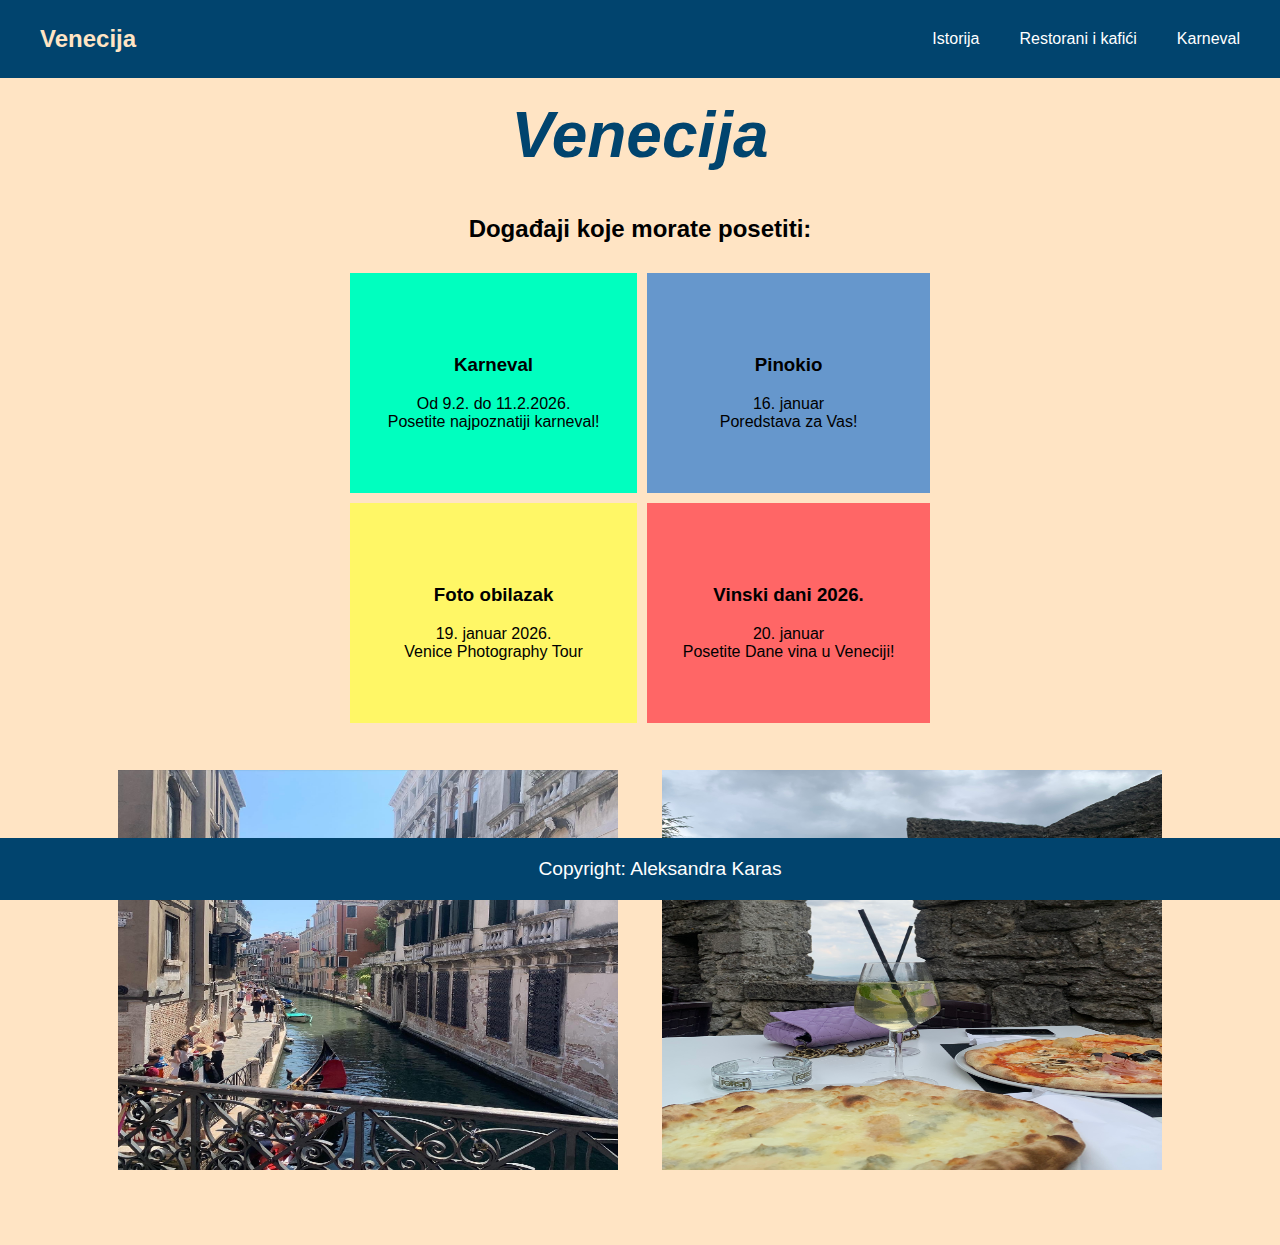
<file: index.html>
<!doctypehtml><html lang=en><meta charset=UTF-8><meta content="width=device-width,initial-scale=1"name=viewport><link href=img/favicon-16x16.png rel=icon sizes=16x16 type=image/png><link href=style.css rel=stylesheet><title>Venecija</title><meta content="Sajt o Veneciji sa najvažnijim događajima, karnevalima, foto obilascima i vinskim danima. 
      Informacije i preporuke za posetioce."name=description><meta content="Venecija, karneval, događaji, restoran i kafići, foto obilazak, vinski dani, putovanje, turistički vodič"name=keywords><meta content="Aleksandra Karas"name=author><meta content="Venecija – Grad kanala, umetnosti i tradicije"property=og:title><meta content="Otkrij Veneciju kroz karneval, događaje, foto obilazak i vinske dane.
      Vodič kroz jedan od najlepših gradova sveta."property=og:description><meta content=website property=og:type><meta content=https://alekskaras.github.io/venecija/ property=og:url><meta content=https://alekskaras.github.io/venecija/img/venecija.jpg property=og:image><header><div class=logo><a href=index.html class=active>Venecija</a></div><nav><ul><li><a href=istorija.html>Istorija</a><li><a href=restorani.html>Restorani i kafići</a><li><a href=karneval.html>Karneval</a><ul class=dropdown><li><a href=maske.html>Maske</a></ul></ul></nav></header><div id=fb-root></div><script async crossorigin=anonymous defer src="https://connect.facebook.net/en_US/sdk.js#xfbml=1&version=v24.0&appId=APP_ID"></script><div class=fb-like data-action=""data-href=https://developers.facebook.com/docs/plugins/ data-layout=""data-share=true data-size=""data-width=""></div><h1><strong>Venecija</strong></h1><h2 id=event>Događaji koje morate posetiti:</h2><table class=invisible-table><tr><td class=cell1><h3>Karneval</h3>Od 9.2. do 11.2.2026.<br>Posetite najpoznatiji karneval!<td class=cell2><h3>Pinokio</h3>16. januar<br>Poredstava za Vas!<tr><td class=cell3><h3>Foto obilazak</h3>19. januar 2026.<br>Venice Photography Tour<td class=cell4><h3>Vinski dani 2026.</h3>20. januar<br>Posetite Dane vina u Veneciji!</table><div class=image-container><a href=istorija.html><img alt=venecija class=imagesi src=img/slika2.JPG> </a><a href=restorani.html><img alt=hrana class=imagesi src=img/slika3.jpg></a><br><br><br><br></div><footer><p class=footer-text>Copyright: Aleksandra Karas</footer>
</file>
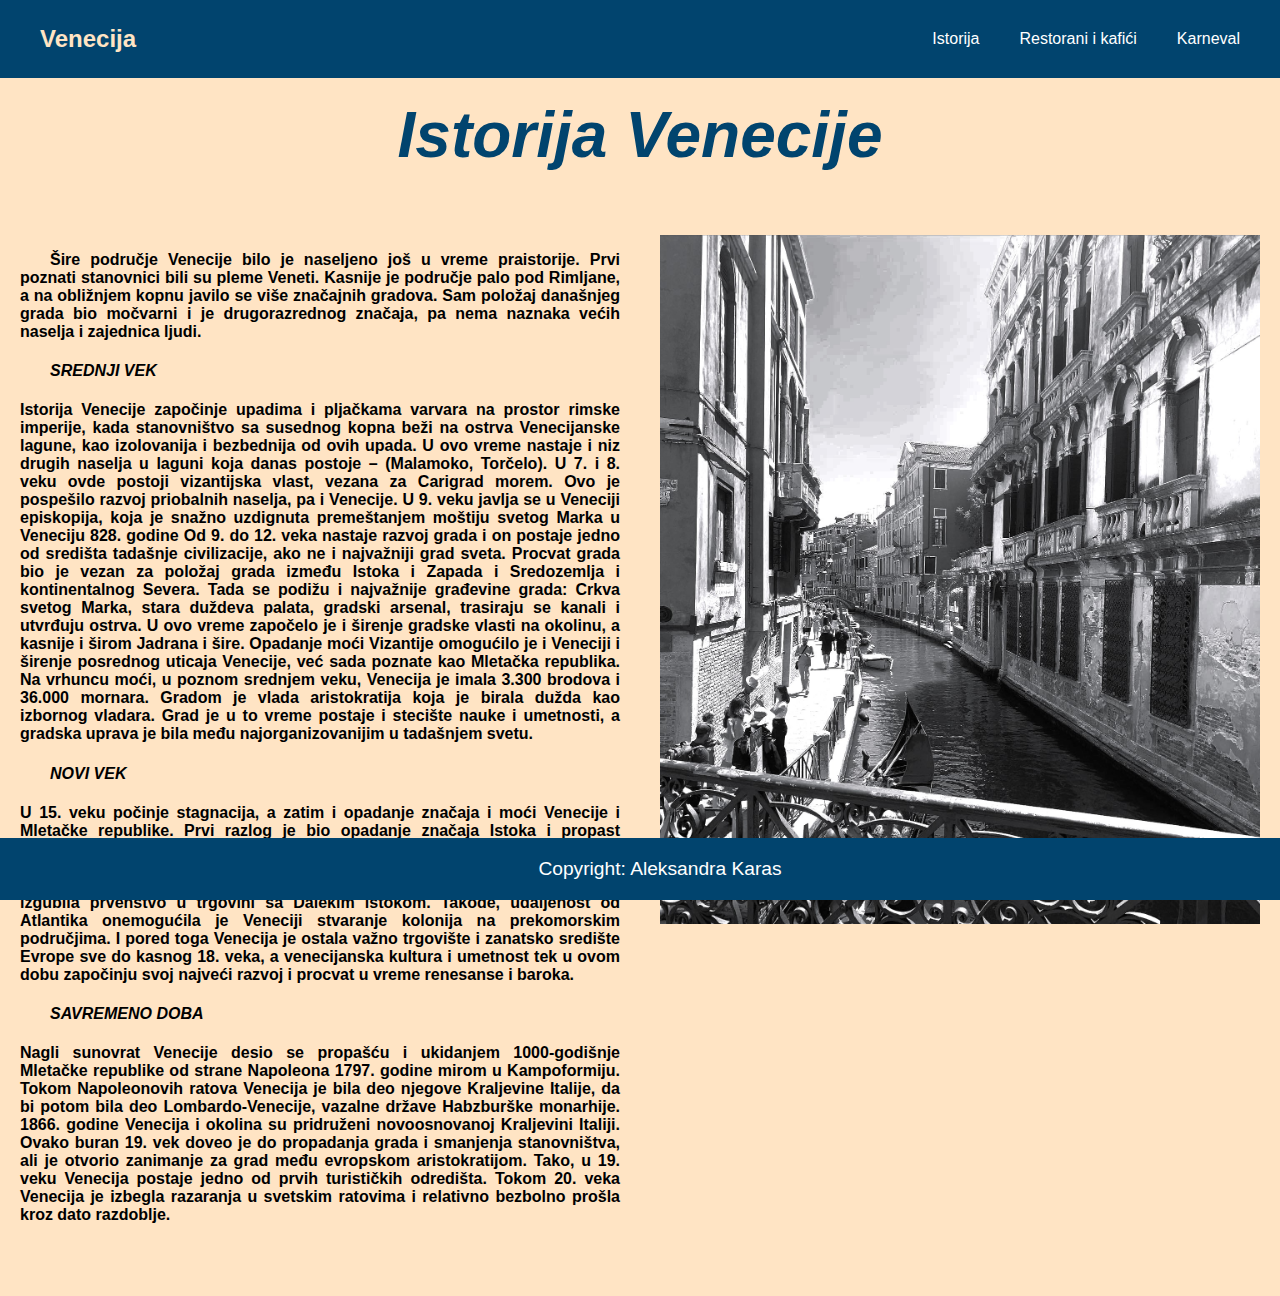
<file: istorija.html>
<!DOCTYPE html>
<html lang="en">
  <head>
    <meta charset="UTF-8" />
    <meta name="viewport" content="width=device-width, initial-scale=1.0" />
    <link rel="stylesheet" href="style.css" />
    <title>Venecija</title>
  </head>
  <body>
    <header>
      <div class="logo">
        <a href="index.html" class="active"> Venecija</a>
      </div>
      <nav>
        <ul>
          <li>
            <a href="istorija.html">Istorija</a>
          </li>
          <li><a href="restorani.html">Restorani i kafići</a></li>
          <li>
            <a href="karneval.html">Karneval</a>
            <ul class="dropdown">
              <li><a href="maske.html">Maske</a></li>
            </ul>
          </li>
        </ul>
      </nav>
    </header>
    <h1>Istorija Venecije</h1>
    <div class="page-content">
      <div class="text-section">
        <p>
          Šire područje Venecije bilo je naseljeno još u vreme praistorije. Prvi
          poznati stanovnici bili su pleme Veneti. Kasnije je područje palo pod
          Rimljane, a na obližnjem kopnu javilo se više značajnih gradova. Sam
          položaj današnjeg grada bio močvarni i je drugorazrednog značaja, pa
          nema naznaka većih naselja i zajednica ljudi.
          <h4><em>SREDNJI VEK</em></h4>
          Istorija
          Venecije započinje upadima i pljačkama varvara na prostor rimske
          imperije, kada stanovništvo sa susednog kopna beži na ostrva
          Venecijanske lagune, kao izolovanija i bezbednija od ovih upada. U ovo
          vreme nastaje i niz drugih naselja u laguni koja danas postoje –
          (Malamoko, Torčelo). U 7. i 8. veku ovde postoji vizantijska vlast,
          vezana za Carigrad morem. Ovo je pospešilo razvoj priobalnih naselja,
          pa i Venecije. U 9. veku javlja se u Veneciji episkopija, koja je
          snažno uzdignuta premeštanjem moštiju svetog Marka u Veneciju 828.
          godine Od 9. do 12. veka nastaje razvoj grada i on postaje jedno od
          središta tadašnje civilizacije, ako ne i najvažniji grad sveta.
          Procvat grada bio je vezan za položaj grada između Istoka i Zapada i
          Sredozemlja i kontinentalnog Severa. Tada se podižu i najvažnije
          građevine grada: Crkva svetog Marka, stara duždeva palata, gradski
          arsenal, trasiraju se kanali i utvrđuju ostrva. U ovo vreme započelo
          je i širenje gradske vlasti na okolinu, a kasnije i širom Jadrana i
          šire. Opadanje moći Vizantije omogućilo je i Veneciji i širenje
          posrednog uticaja Venecije, već sada poznate kao Mletačka republika.
          Na vrhuncu moći, u poznom srednjem veku, Venecija je imala 3.300
          brodova i 36.000 mornara. Gradom je vlada aristokratija koja je birala
          dužda kao izbornog vladara. Grad je u to vreme postaje i stecište
          nauke i umetnosti, a gradska uprava je bila među najorganizovanijim u
          tadašnjem svetu.
          <h4><em>NOVI VEK </em></h4> U 15. veku počinje stagnacija, a zatim i
          opadanje značaja i moći Venecije i Mletačke republike. Prvi razlog je
          bio opadanje značaja Istoka i propast Vizantije. Novouspostavljena
          vlast Osmanlija na Balkanu nije bila blagonaklona, što je uticalo na
          znatno opadanje trgovine. Drugi razlog je pronalazak puteva ka Istoku
          preko Atlantika i oko Afrike, čime je Venecija izgubila prvenstvo u
          trgovini sa Dalekim istokom. Takođe, udaljenost od Atlantika
          onemogućila je Veneciji stvaranje kolonija na prekomorskim područjima.
          I pored toga Venecija je ostala važno trgovište i zanatsko središte
          Evrope sve do kasnog 18. veka, a venecijanska kultura i umetnost tek u
          ovom dobu započinju svoj najveći razvoj i procvat u vreme renesanse i
          baroka. <h4><em>SAVREMENO DOBA</em></h4> Nagli sunovrat Venecije desio se propašću i
          ukidanjem 1000-godišnje Mletačke republike od strane Napoleona 1797.
          godine mirom u Kampoformiju. Tokom Napoleonovih ratova Venecija je
          bila deo njegove Kraljevine Italije, da bi potom bila deo
          Lombardo-Venecije, vazalne države Habzburške monarhije. 1866. godine
          Venecija i okolina su pridruženi novoosnovanoj Kraljevini Italiji.
          Ovako buran 19. vek doveo je do propadanja grada i smanjenja
          stanovništva, ali je otvorio zanimanje za grad među evropskom
          aristokratijom. Tako, u 19. veku Venecija postaje jedno od prvih
          turističkih odredišta. Tokom 20. veka Venecija je izbegla razaranja u
          svetskim ratovima i relativno bezbolno prošla kroz dato razdoblje.
        </p><br><br>
      </div>
      <div class="image-section">
        <img src="img/slika12.JPG" alt="Istorija" class="history" />
      </div>
    </div>
    <footer>
        <p class="footer-text">Copyright: Aleksandra Karas</p>
    </footer>
  </body>
</html>
</file>
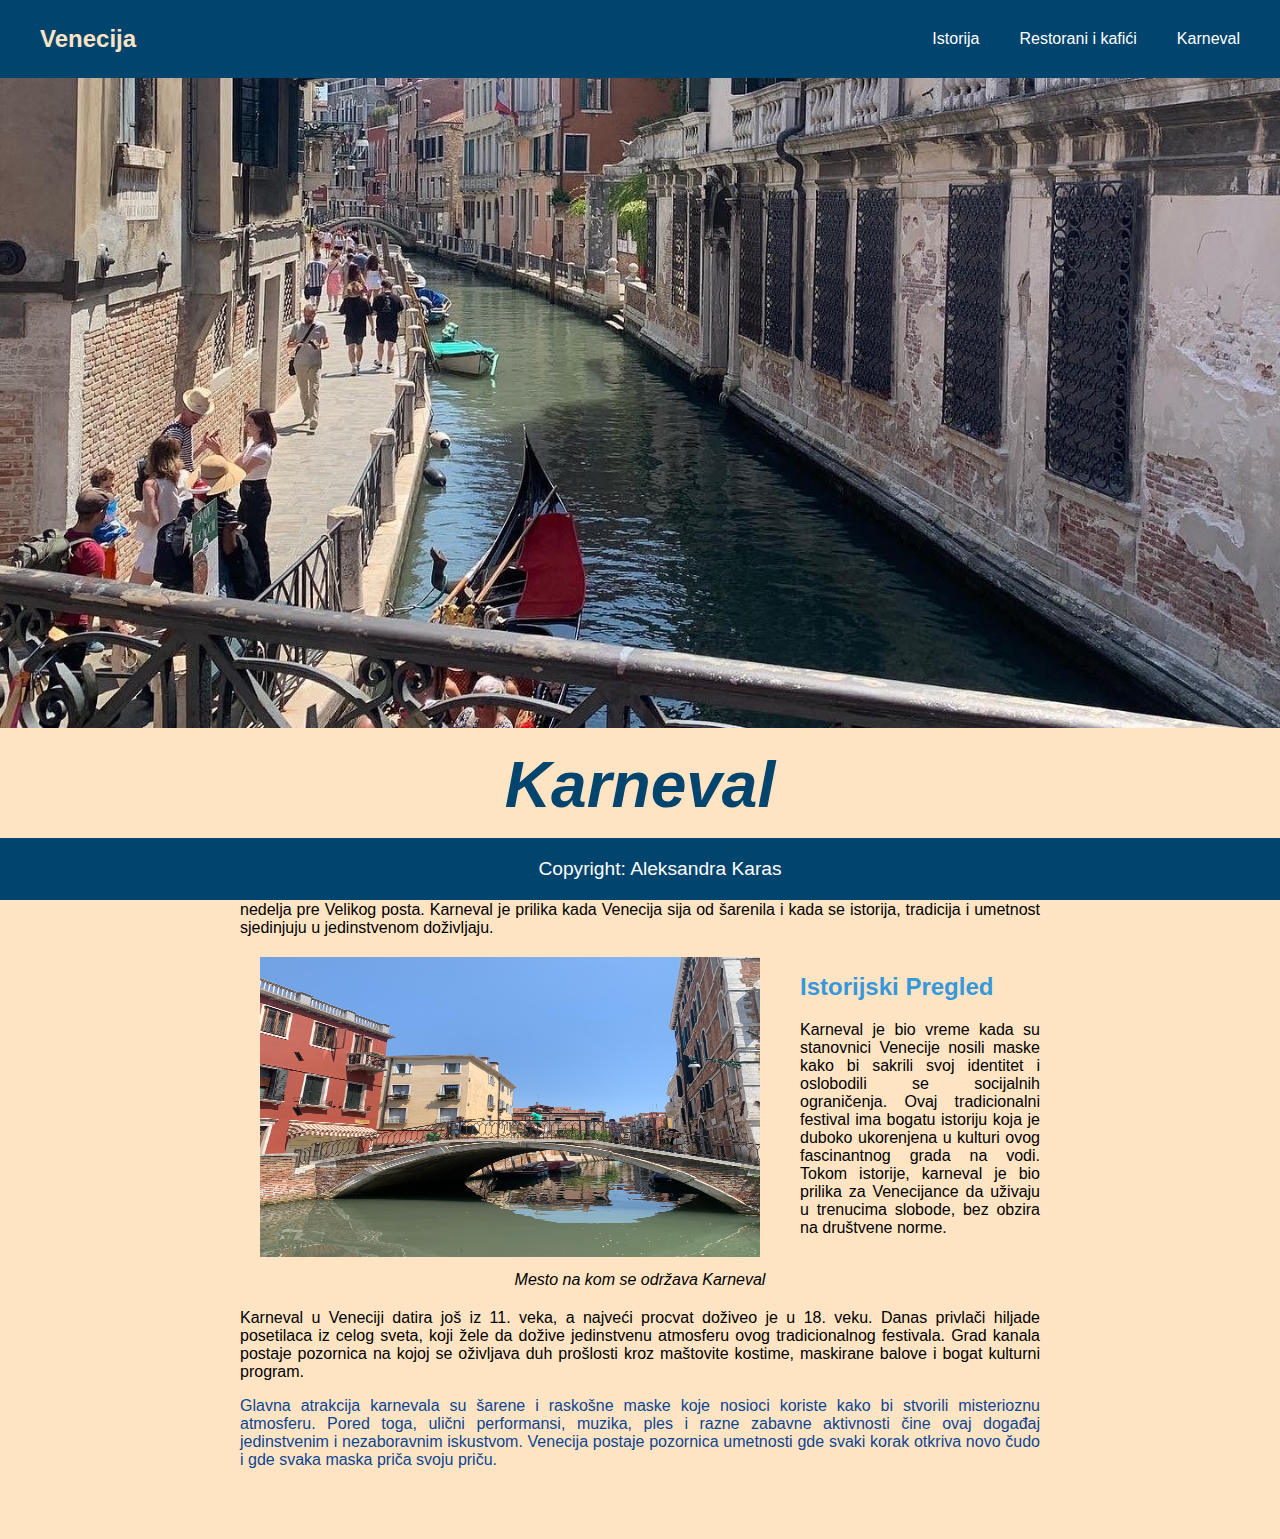
<file: karneval.html>
<!DOCTYPE html>
<html lang="en">
  <head>
    <meta charset="UTF-8" />
    <meta name="viewport" content="width=device-width, initial-scale=1.0" />
    <link rel="stylesheet" href="style.css" />
    <title>Venecija</title>
  </head>
  <body>
    <header>
      <div class="logo">
        <a href="index.html" class="active"> Venecija</a>
      </div>
      <nav>
        <ul>
          <li>
            <a href="istorija.html">Istorija</a>
          </li>
          <li><a href="restorani.html">Restorani i kafići</a></li>
          <li>
            <a href="karneval.html">Karneval</a>
            <ul class="dropdown">
              <li><a href="maske.html">Maske</a></li>
            </ul>
          </li>
        </ul>
      </nav>
    </header>
    <div class="hero-images"></div>
    <h1>Karneval</h1>
    <section class="karneval">
      <article>
        <p>
          Venecijanski karneval, poznat i kao "Carnevale di Venezia," jedan je
          od najpoznatijih i najlepših karnevala na svetu. Ovaj spektakl boja,
          kostima, muzike i veselja tradicionalno se održava u Veneciji,
          Italija, tokom nekoliko nedelja pre Velikog posta. Karneval je prilika
          kada Venecija sija od šarenila i kada se istorija, tradicija i
          umetnost sjedinjuju u jedinstvenom doživljaju.
        </p>
        <aside>
          <h2>Istorijski Pregled</h2>
          <p>
            Karneval je bio vreme kada su stanovnici Venecije nosili maske kako
            bi sakrili svoj identitet i oslobodili se socijalnih ograničenja.
            Ovaj tradicionalni festival ima bogatu istoriju koja je duboko
            ukorenjena u kulturi ovog fascinantnog grada na vodi. Tokom
            istorije, karneval je bio prilika za Venecijance da uživaju u
            trenucima slobode, bez obzira na društvene norme.
          </p>
        </aside>
        <figure>
          <img src="img/slika8.jpg" alt="mesto karnevala" id="karneval" />
          <figcaption>Mesto na kom se održava Karneval</figcaption>
        </figure>

        <p>
          Karneval u Veneciji datira još iz 11. veka, a najveći procvat doživeo
          je u 18. veku. Danas privlači hiljade posetilaca iz celog sveta, koji
          žele da dožive jedinstvenu atmosferu ovog tradicionalnog festivala.
          Grad kanala postaje pozornica na kojoj se oživljava duh prošlosti kroz
          maštovite kostime, maskirane balove i bogat kulturni program.
        </p>

        <p style="float: none; color: rgb(13, 68, 146)">
          Glavna atrakcija karnevala su šarene i raskošne maske koje nosioci
          koriste kako bi stvorili misterioznu atmosferu. Pored toga, ulični
          performansi, muzika, ples i razne zabavne aktivnosti čine ovaj događaj
          jedinstvenim i nezaboravnim iskustvom. Venecija postaje pozornica
          umetnosti gde svaki korak otkriva novo čudo i gde svaka maska priča
          svoju priču.
        </p>
      </article>
    </section>
    <br /><br /><br />
    <footer>
         <p class="footer-text">Copyright: Aleksandra Karas</p>
    </footer>
  </body>
</html>
</file>
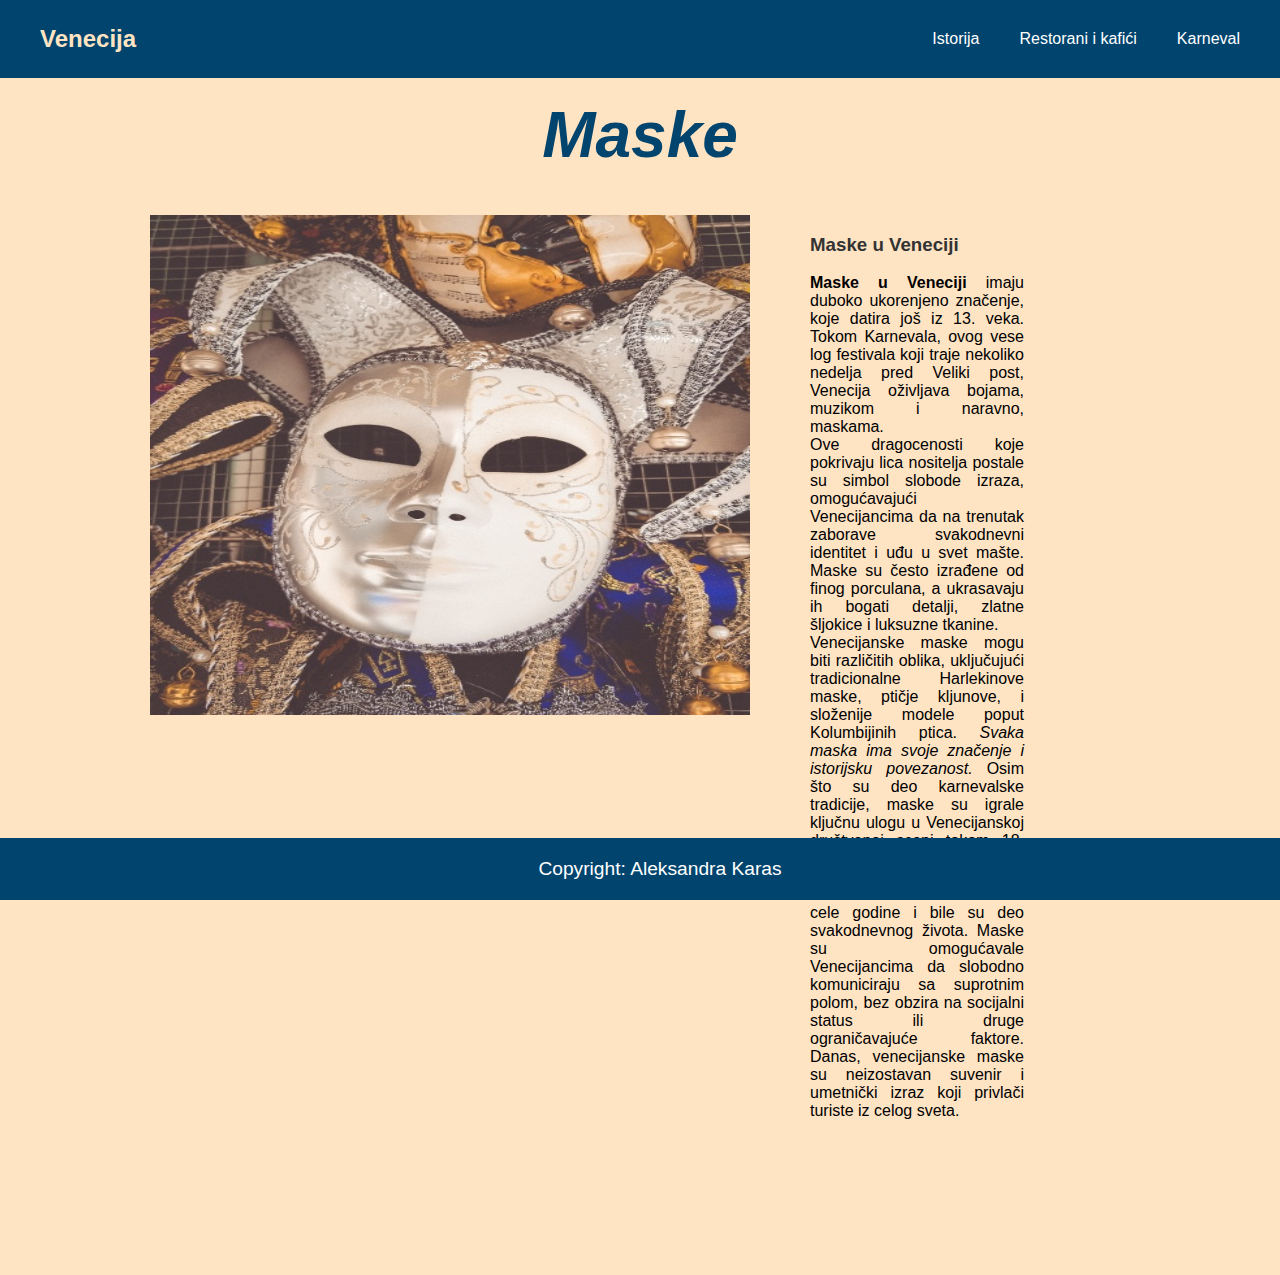
<file: maske.html>
<!DOCTYPE html>
<html lang="en">
  <head>
    <meta charset="UTF-8" />
    <meta name="viewport" content="width=device-width, initial-scale=1.0" />
    <link rel="stylesheet" href="style.css" />
    <title>Venecija</title>
  </head>
  <body>
    <header>
      <div class="logo">
        <a href="index.html" class="active"> Venecija</a>
      </div>
      <nav>
        <ul>
          <li>
            <a href="istorija.html">Istorija</a>
          </li>
          <li><a href="restorani.html">Restorani i kafići</a></li>
          <li>
            <a href="karneval.html">Karneval</a>
            <ul class="dropdown">
              <li><a href="maske.html">Maske</a></li>
            </ul>
          </li>
        </ul>
      </nav>
    </header>
    <h1>Maske</h1>
    <div class="maske">
      <div class="imgs">
        <img src="img/slika18.jpg" alt="Maska" class="mimg" />
      </div>
      <div class="text">
        <h3 id="maska">Maske u Veneciji</h3>
        <p>
          <strong>Maske u Veneciji</strong> imaju duboko ukorenjeno značenje,
          koje datira još iz 13. veka. Tokom Karnevala, ovog vese log festivala
          koji traje nekoliko nedelja pred Veliki post, Venecija oživljava
          bojama, muzikom i naravno, maskama. <br />
          Ove dragocenosti koje pokrivaju lica nositelja postale su simbol
          slobode izraza, omogućavajući Venecijancima da na trenutak zaborave
          svakodnevni identitet i uđu u svet mašte. Maske su često izrađene od
          finog porculana, a ukrasavaju ih bogati detalji, zlatne šljokice i
          luksuzne tkanine.
          <br />Venecijanske maske mogu biti različitih oblika, uključujući
          tradicionalne Harlekinove maske, ptičje kljunove, i složenije modele
          poput Kolumbijinih ptica.<em>
            Svaka maska ima svoje značenje i istorijsku povezanost.</em
          >
          Osim što su deo karnevalske tradicije, maske su igrale ključnu ulogu u
          Venecijanskoj društvenoj sceni tokom 18. veka. Na vrhuncu
          popularnosti, venecijanske maske su bile nošene tokom cele godine i
          bile su deo svakodnevnog života. Maske su omogućavale Venecijancima da
          slobodno komuniciraju sa suprotnim polom, bez obzira na socijalni
          status ili druge ograničavajuće faktore. Danas, venecijanske maske su
          neizostavan suvenir i umetnički izraz koji privlači turiste iz celog
          sveta.
        </p>
      </div>
    </div>
    <br /><br />
    <footer>
        <p class="footer-text">Copyright: Aleksandra Karas</p>
    </footer>
  </body>
</html>
</file>
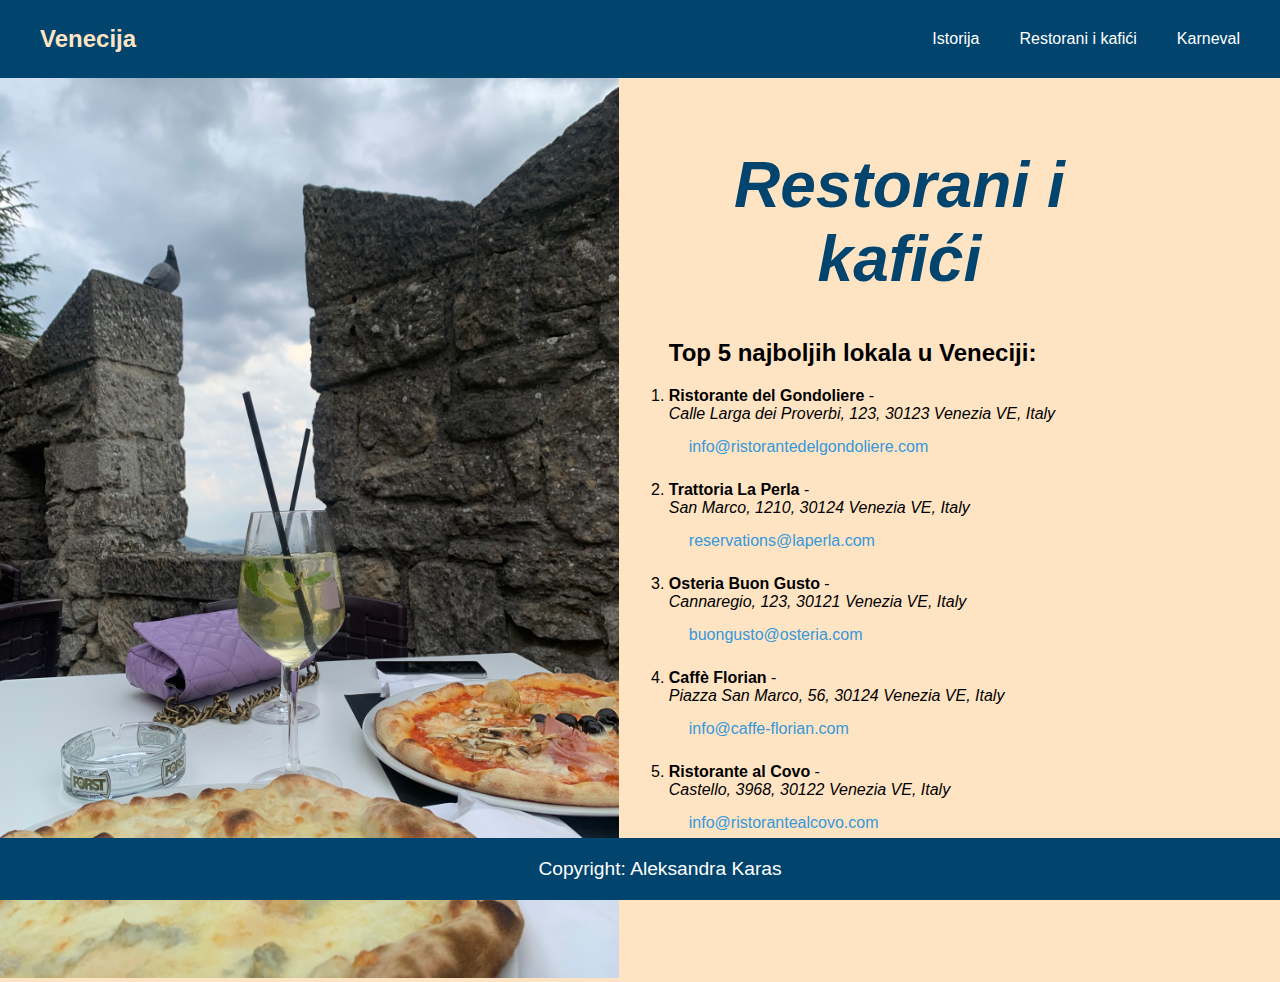
<file: restorani.html>
<!DOCTYPE html>
<html lang="en">
  <head>
    <meta charset="UTF-8" />
    <meta name="viewport" content="width=device-width, initial-scale=1.0" />
    <link rel="stylesheet" href="style.css" />
    <title>Venecija</title>
  </head>
  <body>
  <header>
      <div class="logo">
        <a href="index.html" class="active"> Venecija</a>
      </div>
      <nav>
        <ul>
          <li>
            <a href="istorija.html">Istorija</a>
          </li>
          <li><a href="restorani.html">Restorani i kafići</a></li>
          <li>
            <a href="karneval.html">Karneval</a>
            <ul class="dropdown">
              <li><a href="maske.html">Maske</a></li>
            </ul>
          </li>
        </ul>
      </nav>
    </header>
    <div class="main-content">
      <div class="left-section">
        <img src="img/slika3.jpg" alt="gondola" />
      </div>
      <div class="right-section">
        <h1 id="restoran">Restorani i kafići</h1>
        <h2>Top 5 najboljih lokala u Veneciji:</h2>
        <section class="top-places">
          <ol>
            <li>
              <strong>Ristorante del Gondoliere</strong> -
              <address>
                Calle Larga dei Proverbi, 123, 30123 Venezia VE, Italy
              </address>
              <a href="mailto:info@ristorantedelgondoliere.com"
                >info@ristorantedelgondoliere.com</a
              >
            </li>
            <li>
              <strong>Trattoria La Perla</strong> -
              <address>San Marco, 1210, 30124 Venezia VE, Italy</address>
              <a href="mailto:reservations@laperla.com"
                >reservations@laperla.com</a
              >
            </li>
            <li>
              <strong>Osteria Buon Gusto</strong> -
              <address>Cannaregio, 123, 30121 Venezia VE, Italy</address>
              <a href="mailto:buongusto@osteria.com">buongusto@osteria.com</a>
            </li>
            <li>
              <strong>Caffè Florian</strong> -
              <address>Piazza San Marco, 56, 30124 Venezia VE, Italy</address>
              <a href="mailto:info@caffe-florian.com">info@caffe-florian.com</a>
            </li>
            <li>
              <strong>Ristorante al Covo</strong> -
              <address>Castello, 3968, 30122 Venezia VE, Italy</address>
              <a href="mailto:info@ristorantealcovo.com"
                >info@ristorantealcovo.com</a
              >
            </li>
          </ol>
        </section>
      </div>
    </div>
    <footer>
        <p class="footer-text">Copyright: Aleksandra Karas</p>
    </footer>
  </body>
</html>
</file>
<file: style.css>
body {
  margin: 0;
  font-family: 'Arial', sans-serif;
  background-color: bisque;
}

header {
  background-color: #01446e;
  padding: 10px 0;
  display: flex;
  justify-content: space-between;
  align-items: center;
}

.logo {
  color: #fff;
  font-size: 1.5em;
  font-weight: bold;
  margin-left: 20px;
}
a:active,
a.active {
  color: bisque;
}
nav {
  margin-right: 20px;
}

ul {
  list-style: none;
  margin: 0;
  padding: 0;
  display: flex;
}

li {
  position: relative;
}

a {
  display: block;
  padding: 15px 20px;
  text-decoration: none;
  color: #fff;
}
a:hover {
  color: bisque;
}
.dropdown {
  display: none;
  position: absolute;
  top: 100%;
  left: 0;
  background-color: #01446e;
  box-shadow: 0 2px 5px rgba(0, 0, 0, 0.2);
}

li:hover .dropdown {
  display: block;
}
h1 {
  text-align: center;
  margin-top: 20px;
  font-size: 4em;
  font-family: 'Segoe UI', Tahoma, Geneva, Verdana, sans-serif;
  font-style: italic;
  color: #01446e;
}
#event {
  text-align: center;
}

.invisible-table {
  width: 97%;
  max-width: 600px;
  margin: 0 auto;
  border-spacing: 10px;
  border-collapse: separate;
}

td {
  width: 400px;
  height: 200px;
  padding: 10px;
  text-align: center;
  border: none;
}

.cell1 {
  background-color: #00ffbf;
}

.cell2 {
  background-color: #6697cc;
}

.cell3 {
  background-color: #fff766;
}

.cell4 {
  background-color: #ff6666;
}

.imagesi {
  width: 500px;
  height: 400px;
  display: block;
}
.image-container {
  text-align: center;
  margin-top: 20px;
}

.image-container a {
  display: inline-block;
  margin: 2px;
}

footer {
  background-color: #01446e;
  color: #fff;
  padding: 20px;
  text-align: center;
  position: fixed;
  bottom: 0;
  left: 0;
  width: 100%;
}

.footer-text {
  margin: 0;
  font-size: 1.2em;
}
.page-content {
  display: flex;
}

.text-section {
  flex: 1;
  padding: 20px;
  text-indent: 5%;
  font-weight: 600;
  font-variant: normal;
  text-decoration: solid;
  text-align: justify;
}

.image-section {
  flex: 1;
  padding: 20px;
}

.history {
  max-width: 100%;
  height: auto;
}
.architecture {
  width: 60vw;
  margin: 5vh auto;
  color: rgb(0, 0, 0);
  padding: 10px;
  text-align: justify;
}

.highlight-text {
  text-transform: uppercase;
  font-weight: bold;
  text-shadow: 2px 2px 2px rgba(0, 0, 0, 0.8);
}

.italic-text {
  font-style: italic;
}

.image-div {
  text-align: center;
  margin-top: 20px;
}

.image-link {
  display: inline-block;
  margin: 10px;
  text-decoration: none;
  color: rgb(0, 0, 0);
  font-size: 1.5em;
}

.image-link img {
  width: 400px;
  height: 300px;
}

.image-link p {
  margin: 0;
}

.content {
  display: flex;
  justify-content: space-between;
  align-items: flex-start;
  padding: 20px;
}

.trgovi-list {
  width: 20%;
}

.trgovi-descriptions {
  width: 50%;
}

.trgovi-images {
  width: 30%;
  text-align: center;
}

.trgovi-descriptions h3 {
  color: #333;
}

.trgovi-images img {
  width: 100%;
  height: auto;
}

.trgovi-list ol {
  list-style-type: none;
  padding: 0;
}

.trgovi-list li {
  margin-bottom: 10px;
}

.trgovi-descriptions {
  padding: 0 20px;
}

.trgovi-images img {
  width: 100%;
  height: auto;
}
.hero-image {
  background-image: url('img/slika17.jpg');
  background-size: cover;
  background-position: center;
  color: white;
  text-align: center;
  padding: 100px 20px;
  height: 50vh;
}
.traffic {
  width: 80%;
  margin: auto;
  margin-bottom: 10%;
}
.traffic-table {
  width: 100%;
  border: 3px solid rgb(124, 120, 120);
  border-collapse: collapse;
  margin-top: 20px;
}

.traffic-table caption {
  font-size: 1.2em;
  margin-bottom: 10px;
  font-weight: 700;
}

.traffic-table td {
  padding: 10px;
  border: 1px solid #ccc;
  text-align: center;
}
.traffic-table th {
  padding: 10px;
  border: 1px solid #ccc;
  text-align: center;
}

.traffic-table .vehicle-type,
.traffic-table .percentage {
  font-size: 0.9em;
}
.main-content {
  display: flex;
  justify-content: space-between;
  align-items: normal;
}

.left-section img {
  max-width: 100%;
  height: 100vh;
  margin: 0;
}

.right-section {
  text-align: left;
  padding: 50px;
  align-items: center;
  max-width: 50%;
  font-size: 16px;
  line-height: -10%;
}
.gondole {
  display: flex;
  justify-content: center;
  align-items: center;
  margin: 20px;
}

.gondole img {
  width: 250px;
  height: 250px;
  margin: 0 10px;
}
.gondola-types ul {
  list-style: none;
  padding: 30px;
  text-align: left;
}

.gondola-types li {
  margin: 10px 0;
}

.gondola-types p {
  margin: 5px 0;
}
.top-places ol {
  list-style-type: decimal;
  padding: 0;
}

.top-places li {
  margin: 10px 0;
  font-size: 1em;
}

.top-places strong {
  font-weight: bold;
}

.top-places a {
  text-decoration: none;
  color: #3498db;
}
#restoran {
  margin-right: 100px;
}
.hero-images {
  background-image: url('img/slika22.JPG');
  background-size: cover;
  background-position: center;
  color: white;
  text-align: center;
  padding: 100px 20px;
  height: 50vh;
}
.karneval {
  max-width: 800px;
  margin: 0 auto;
}

article {
  text-align: justify;
}

figure {
  margin: 20px 0;
  text-align: center;
}

figcaption {
  font-style: italic;
  margin-top: 10px;
}

aside {
  float: right;
  width: 30%;
  margin-left: 20px;
}

aside h2 {
  color: #3498db;
}
#karneval {
  width: 500px;
  height: 300px;
}
.cards {
  display: flex;
  justify-content: space-around;
  margin: 20px;
}

.card {
  width: 400px;
  border: 1px solid #ccc;
  padding: 10px;
  text-align: center;
}

.card > a {
  display: block;
  text-decoration: none;
  color: #333;
  font-weight: bold;
}

.card img {
  width: 400px;
  height: 300px;
  margin-top: 10px;
}
.maske {
  width: 80%;
  display: flex;
}

.imgs {
  width: 60%;
  margin-left: 150px;
}

.text {
  width: 100%;
  padding-left: 60px;
  box-sizing: border-box;
  margin-bottom: 10%;
  text-align: justify;
  line-height: normal;
}

#maska {
  color: #333;
}

.mimg {
  height: 500px;
  display: block;
  width: 600px;
}

.card > a:hover {
  color: #3c72e7;
}

.card + .card {
  margin-left: 5px;
}

@media only screen and (max-width: 768px) {
  header {
    flex-direction: column;
    align-items: flex-start;
  }

  nav {
    margin-top: 10px;
  }

  ul {
    flex-direction: column;
  }

  li {
    margin-bottom: 5px;
  }

  a {
    padding: 10px 15px;
  }

  .dropdown {
    position: static;
    display: none;
    background-color: #01446e;
    box-shadow: none;
  }

  li:hover .dropdown {
    display: flex;
    flex-direction: column;
    position: static;
    width: 100%;
  }

  .dropdown a {
    padding: 10px 20px;
    display: block;
    text-decoration: none;
    color: #fff;
  }
  .dropdown a:hover {
    color: bisque;
  }
  .invisible-table {
    max-width: 100%;
  }

  td {
    width: 50%;
    height: auto;
  }

  .imagesi {
    width: 100%;
    margin: 5px;
  }
  .page-content {
    flex-direction: column;
  }

  .image-section {
    order: -1;
  }
  .image-link img {
    width: 250px;
    height: 250px;
  }
  .content {
    flex-direction: column;
  }

  .trgovi-list,
  .trgovi-descriptions,
  .trgovi-images {
    width: 100%;
  }

  .trgovi-descriptions {
    padding: 0;
  }
  .traffic-table {
    font-size: 0.8em;
    margin-bottom: 30%;
  }
  .main-content {
    flex-direction: column;
    text-align: center;
  }

  .right-section {
    margin: 0;
    text-align: justify;
    max-width: 100%;
  }
  .gondole {
    flex-direction: column;
  }

  .gondole img {
    margin: 10px 0;
  }
  .karneval {
    max-width: 400px;
    margin: 15px;
  }

  aside {
    float: none;
    width: 100%;
    margin-left: 0;
  }
  #karneval {
    width: 300px;
    height: 300px;
  }
  .card img {
    width: 160px;
    margin-bottom: 20%;
  }
  .maske {
    width: 80%;
    display: flex;
    flex-direction: column;
  }

  .imgs {
    width: 80%;
    margin-left: 60px;
  }

  .mimg {
    height: 200px;
    display: block;
    width: 250px;
  }
}
</file>
